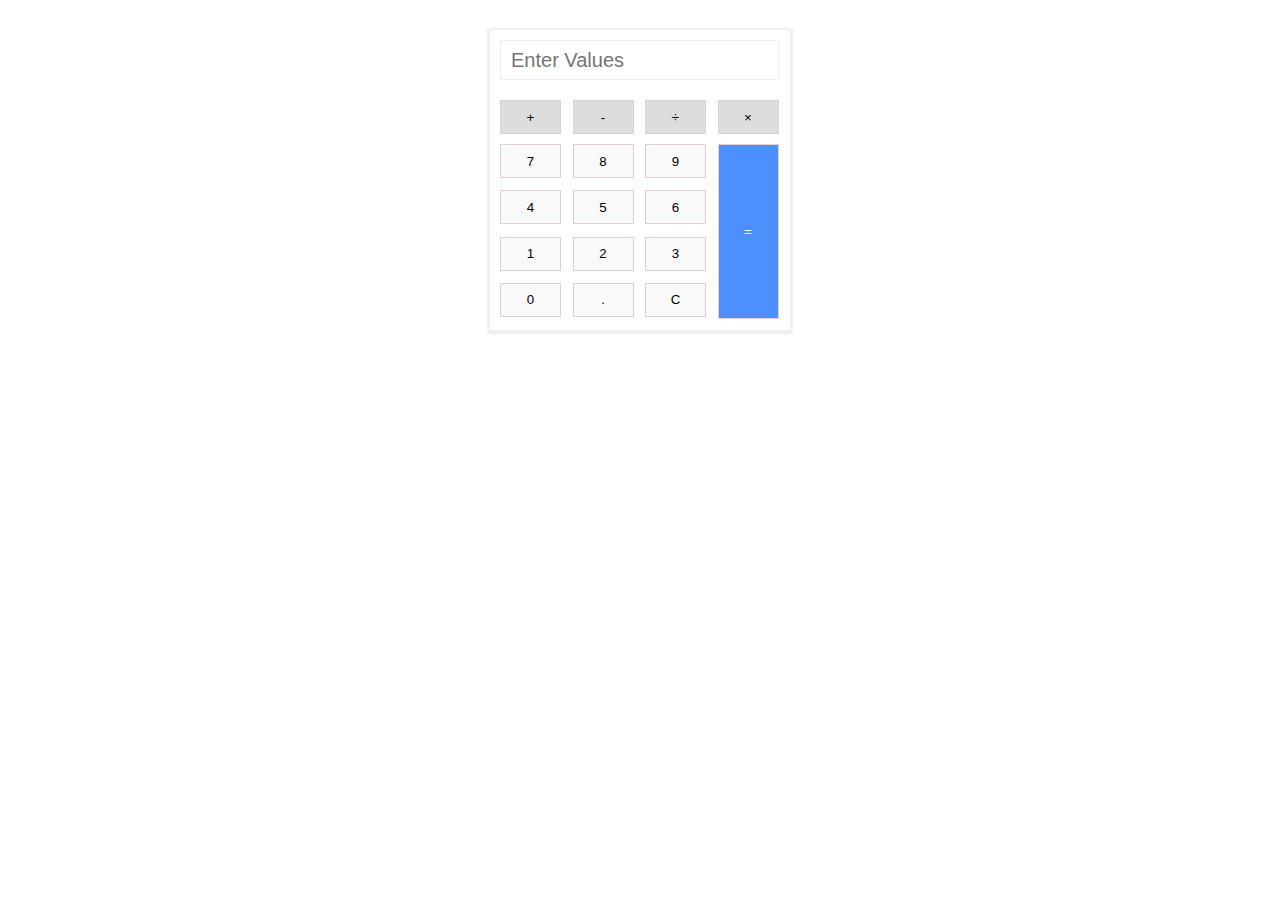
<file: Calculator/index.html>
<!DOCTYPE html>
<html lang="en">

<head>
    <meta charset="UTF-8">
    <meta http-equiv="X-UA-Compatible" content="IE=edge">
    <meta name="viewport" content="width=device-width, initial-scale=1.0">
    <link rel="stylesheet" href="./master.css">
    <title>Calculator</title>
</head>

<body>
    <div class="box">
        <input id="getValue" type="text" placeholder="Enter Values">
        <div class="buttons">
            <button class="button1" onclick="add('+')">+</button>
            <button class="button2" onclick="add('-')">-</button>
            <button class="button3" onclick="add('/')">&divide;</button>
            <button class="button4" onclick="add('*')"> &times;</button>
            <button class="button5" onclick="add(7)">7</button>
            <button class="button6" onclick="add(8)">8</button>
            <button class="button7" onclick="add(9)">9</button>
            <button class="button8" onclick="equal()">=</button>
            <button class="button9" onclick="add(4)">4</button>
            <button class="button10" onclick="add(5)">5</button>
            <button class="button11" onclick="add(6)">6</button>
            <button class="button12" onclick="add(1)">1</button>
            <button class="button13" onclick="add(2)">2</button>
            <button class="button14" onclick="add(3)">3</button>
            <button class="button15" onclick="add(0)">0</button>
            <button class="button16" onclick="add('.')">.</button>
            <button class="button17" onclick="clear()">C</button>
        </div>
    </div>
    <script src="./main.js"></script>
</body>

</html>
</file>
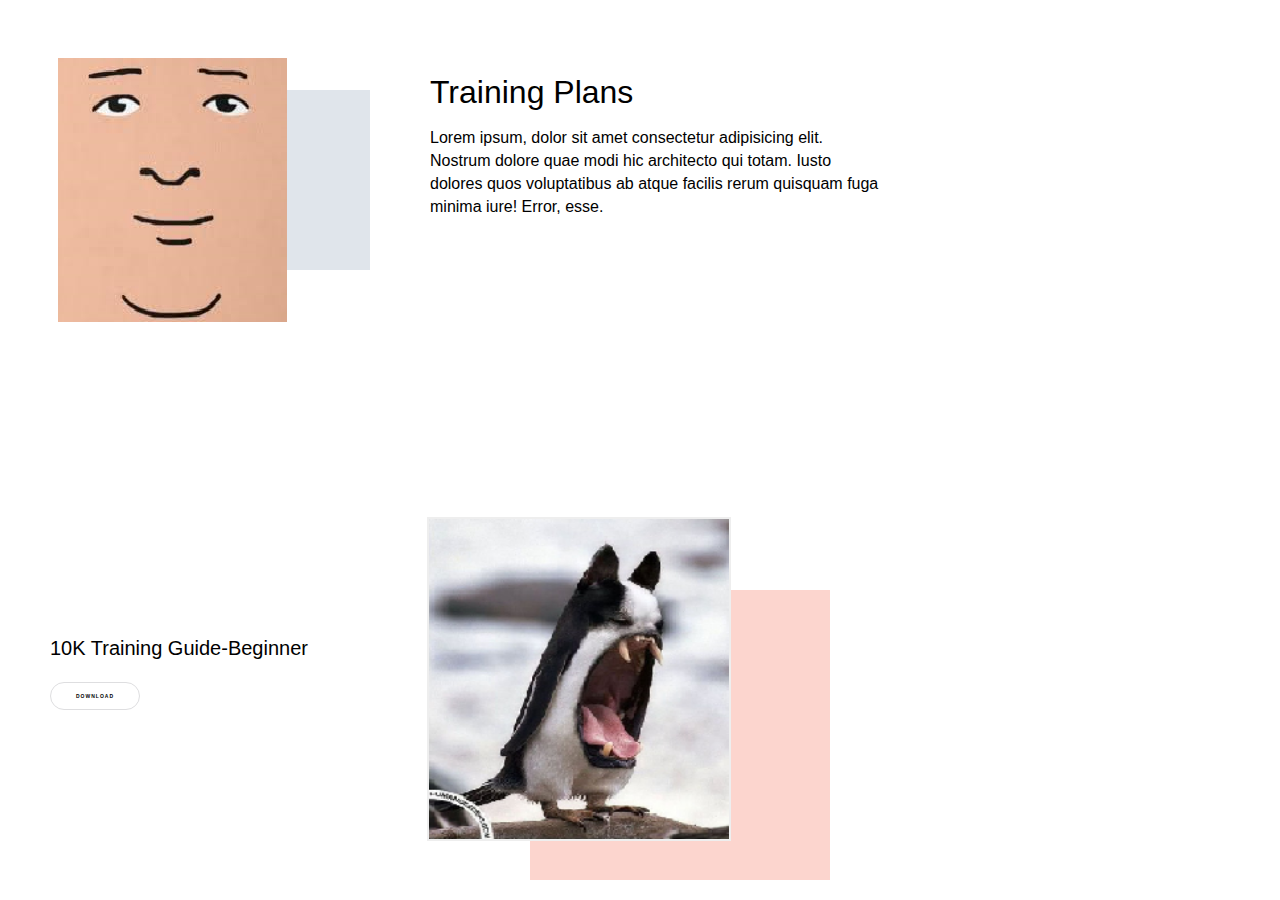
<file: HTML-CSS-Page/index.html>
<!DOCTYPE html>
<html lang="en">
<head>
    <meta charset="UTF-8">
    <meta http-equiv="X-UA-Compatible" content="IE=edge">
    <meta name="viewport" content="width=device-width, initial-scale=1.0">
    <link rel="stylesheet" href="./master.css">
</head>
<body>
    <div class="behind-face"></div>
    <div class="face"></div>
    <div class="down">
        <p>10K Training Guide-Beginner</p>
        <button type="button" class="load">Download</button>
    </div>
    <div class="random-text">
        <h1>Training Plans</h1>
        <p>Lorem ipsum, dolor sit amet consectetur adipisicing elit. Nostrum dolore quae modi hic architecto qui totam. 
            Iusto dolores quos voluptatibus ab atque facilis rerum quisquam fuga minima iure! Error, esse.</p>
    </div>
    <div class="strange"><img src="./angry.png"></div>
    <div class="behind-strange"></div>

</body>
</html>
</file>
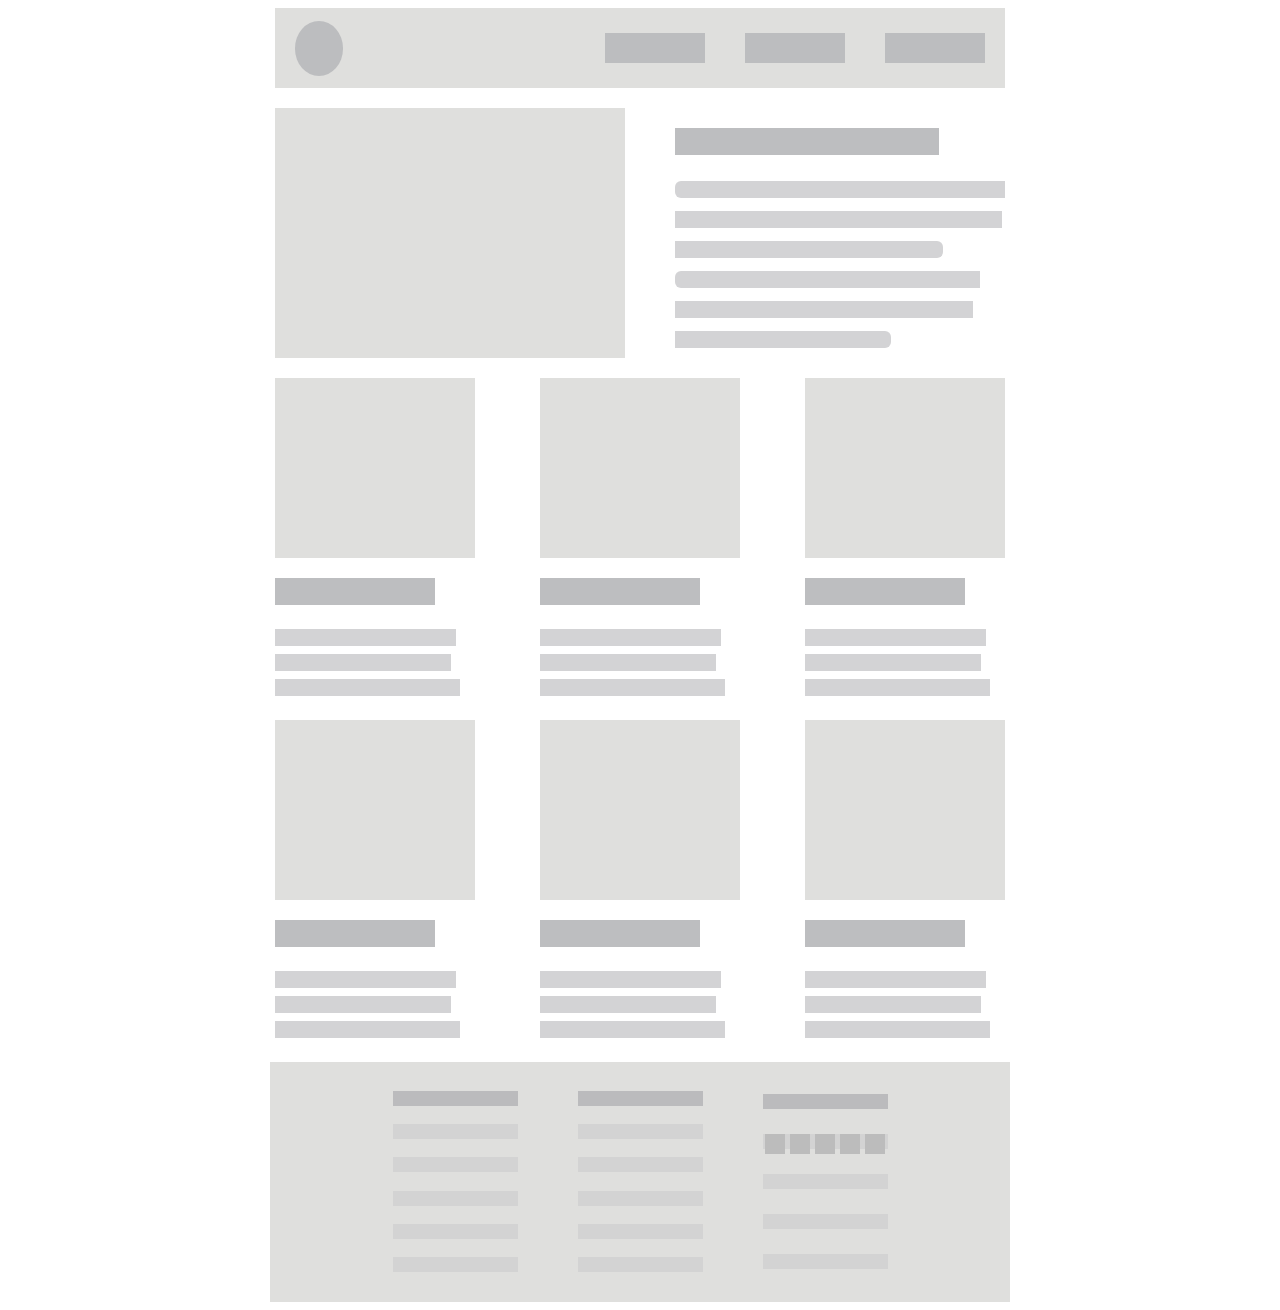
<file: Page-Layout/index.html>
<!DOCTYPE html>
<html lang="en">

<head>
    <meta charset="UTF-8">
    <link rel="stylesheet" href="./master.css">
</head>

<body>
    <header>
        <span class="left"></span>
        <div class="right">
            <span></span>
            <span></span>
            <span></span>
        </div>
    </header>

    <div class="box1">
        <div class="img1"></div>
        <div class="text">
            <h2>Title 1</h2>
            <p>Lorem ipsum dolor, sit amet consectetur adnostrum quae ad nostrum quae Amet, doloribus, ad nostrum quae
                Lorem ipsum dolor ad nostrum quae</p><br>
            <p>Lorem ipsum dolor, doloribus, ad nostrum quae Lorem ipsumnt autem, ad nostrum quae Amet, doloribus sint
                ad nostrum quae ad
            </p>
        </div>
    </div>
    <div class="content">
        <div class="box2">
            <div class="img2"></div>
            <span class="text">
                <h2>Title 2</h2>
                <p>Lorem ipsum dolor, sit amet consectetur adipisicing elit. Amet, adipisicing elit. Amet,
                </p>
            </span>
        </div>
        <div class="box3">
            <div class="img3"></div>
            <span class="text">
                <h2>Title 3</h2>
                <p>Lorem ipsum dolor, sit amet consectetur adipisicing elit. Amet, adipisicing elit. Amet,
                </p>
            </span>
        </div>
        <div class="box4">
            <div class="img4"></div>
            <span class="text">
                <h2>Title 4</h2>
                <p>Lorem ipsum dolor, sit amet consectetur adipisicing elit. Amet, adipisicing elit. Amet,
                </p>
            </span>
        </div>
        <div class="box5">
            <div class="img5"></div>
            <span class="text">
                <h2>Title 5</h2>
                <p>Lorem ipsum dolor, sit amet consectetur adipisicing elit. Amet, adipisicing elit. Amet,
                </p>
            </span>
        </div>
        <div class="box6">
            <div class="img6"></div>
            <span class="text">
                <h2>Title 6</h2>
                <p>Lorem ipsum dolor, sit amet consectetur adipisicing elit. Amet, adipisicing elit. Amet,
                </p>
            </span>
        </div>
        <div class="box7">
            <div class="img7"></div>
            <span class="text">
                <h2>Title 7</h2>
                <p>Lorem ipsum dolor, sit amet consectetur adipisicing elit. Amet, adipisicing elit. Amet,
                </p>
            </span>
        </div>
    </div>
    <footer>
        <div class="darker"></div>
        <div></div>
        <div></div>
        <div></div>
        <div></div>
        <div></div>
        <div  class="darker"></div>
        <div></div>
        <div></div>
        <div></div>
        <div></div>
        <div></div>
        <div  class="darker"></div>
        <div class="special">
            <span></span>
            <span></span>
            <span></span>
            <span></span>
            <span></span>
        </div>
        <div></div>
        <div></div>
        <div></div>
    </footer>
</body>

</html>
</file>
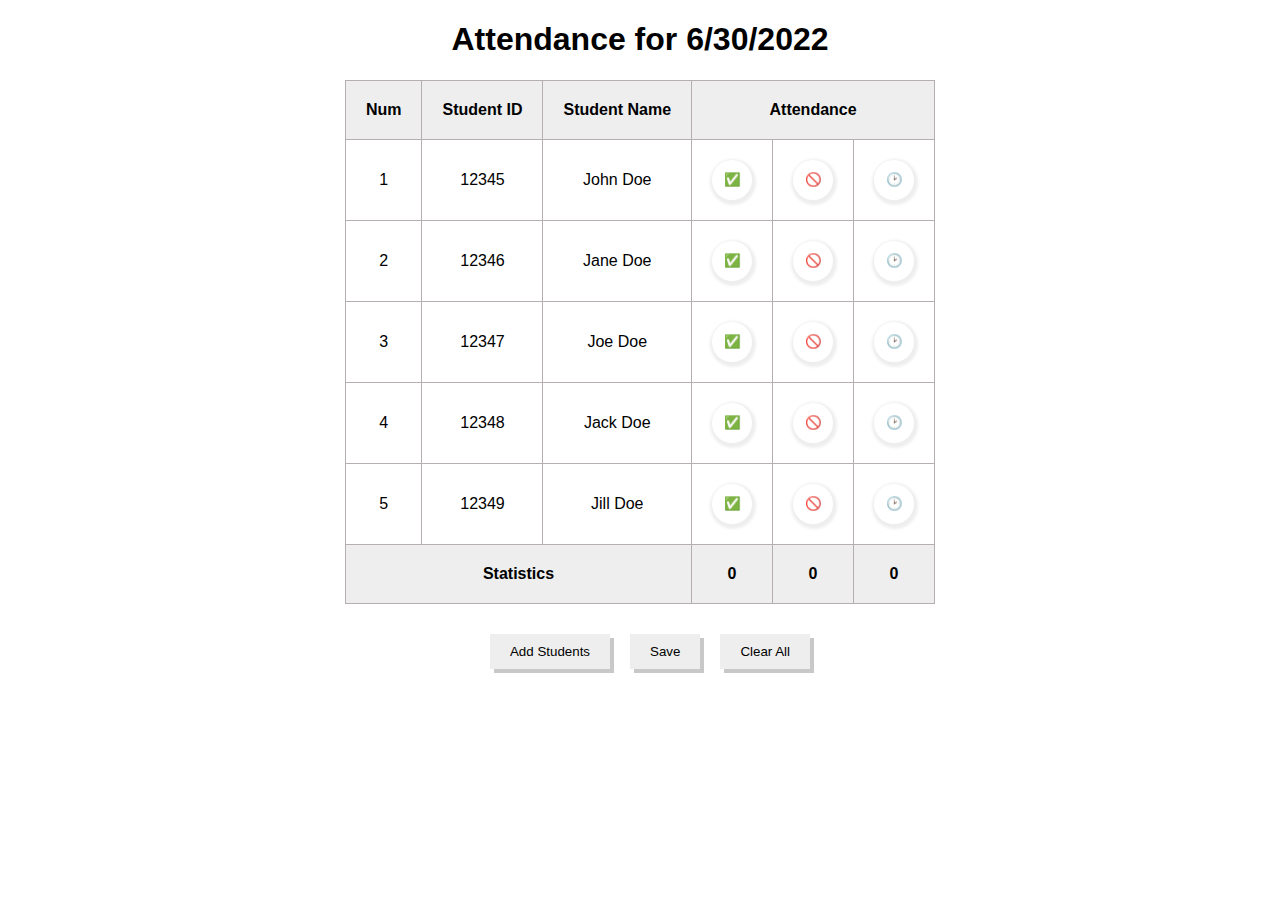
<file: StudentAttendance/index.html>
<!DOCTYPE html>
<html lang="en">

<head>
    <meta charset="UTF-8">
    <meta http-equiv="X-UA-Compatible" content="IE=edge">
    <meta name="viewport" content="width=device-width, initial-scale=1.0">
    <link rel="stylesheet" href="./master.css">
    <title>Attendance</title>
</head>

<body id="page">
    <div>
        <h1>Attendance for 6/30/2022</h1>
        <table id="table">
        </table>
        <div class="threeButtons">
            <button class="done" onclick="addNewStudent()">Add Students</button>
            <button class="done" type="submit" onclick="saveData()">Save</button>
            <button class="done" type="reset" onclick="resetAllData()">Clear All</button>
        </div>
        <div class="formContainer" id="popup">
            <h2>Add New Student</h2>
            <label>Student ID</label>
            <input type="number" id="getID"><br>
            <label>First Name</label>
            <input type="text" id="getFirstName"><br>
            <label>Last Name</label>
            <input type="text" id="getLastName"><br>
            <h4> Adding students without resetting the sheet !</h4>
            <button class="done" type="submit" onclick="getData()">Save</button>
            <button class="done cancel" onclick="closePupup()">Cancel</button>
        </div>
    </div>
    <script src="./main.js"></script>
</body>

</html>
</file>
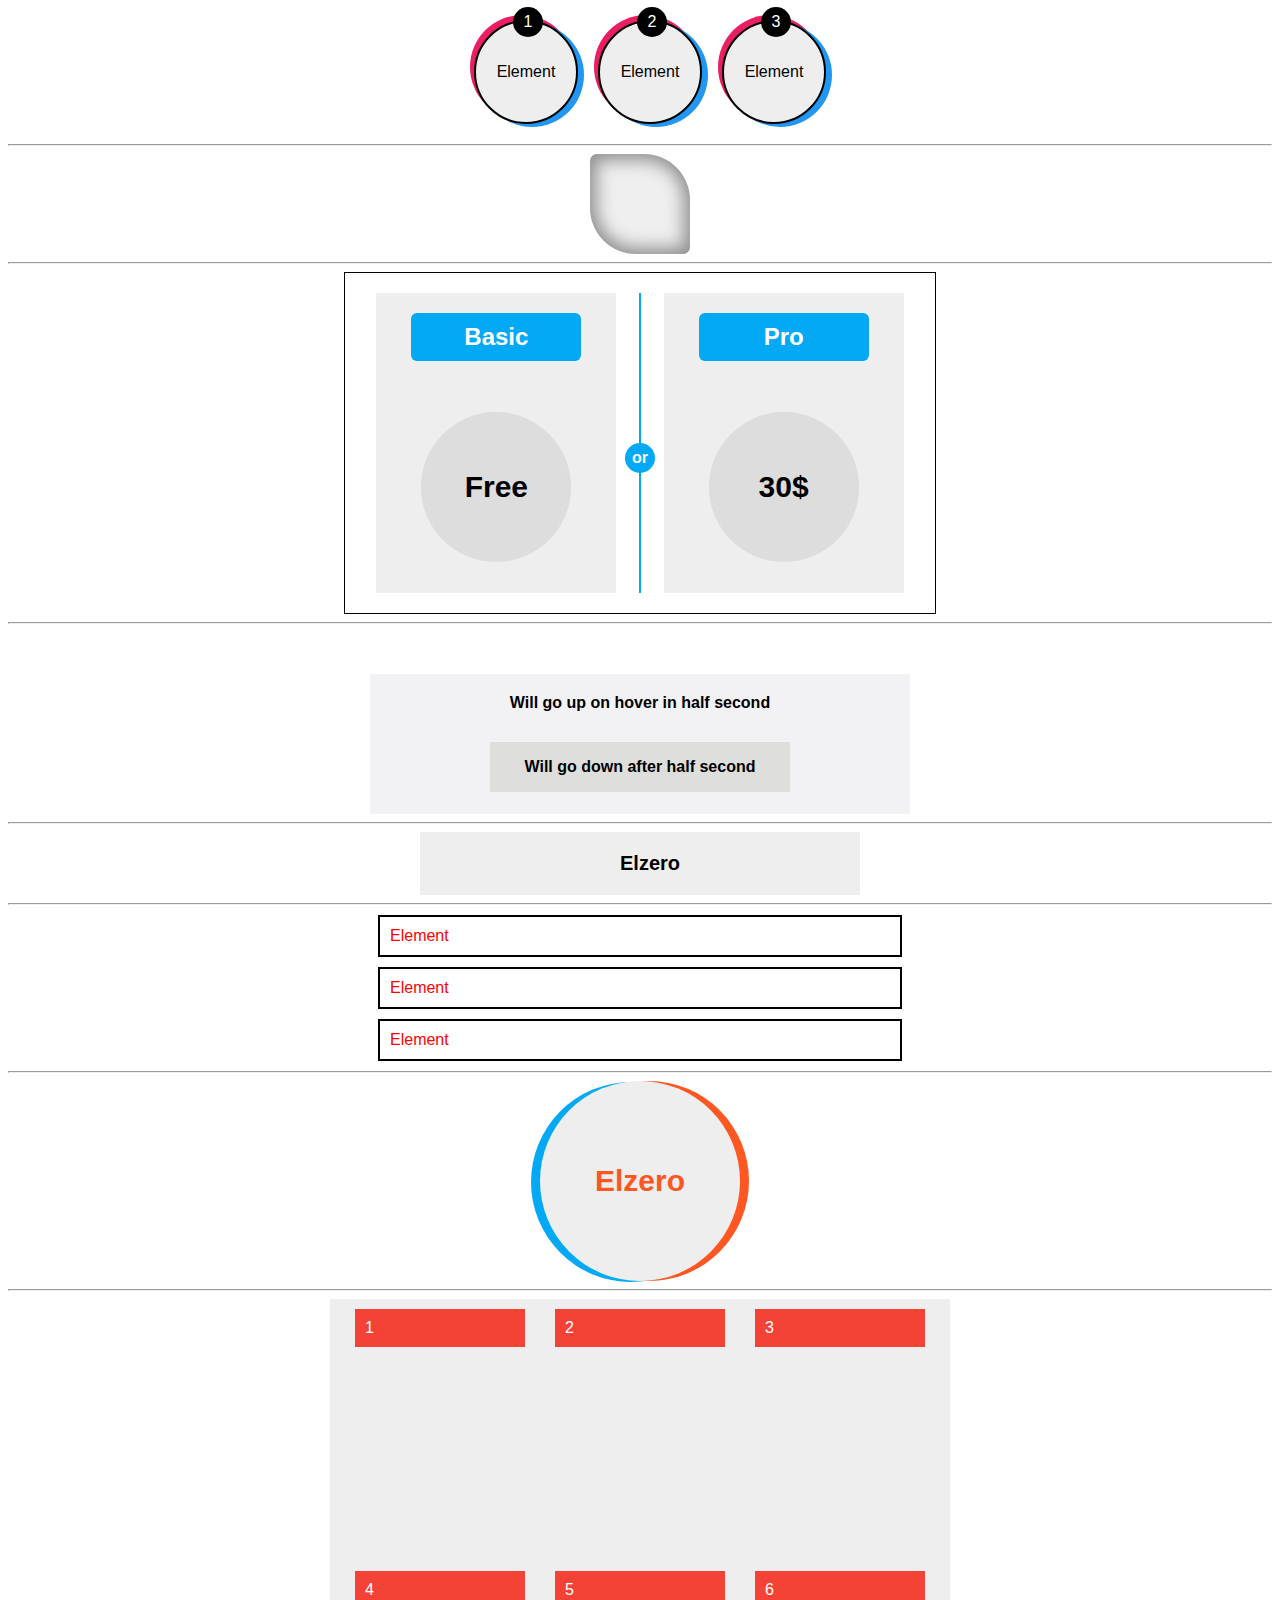
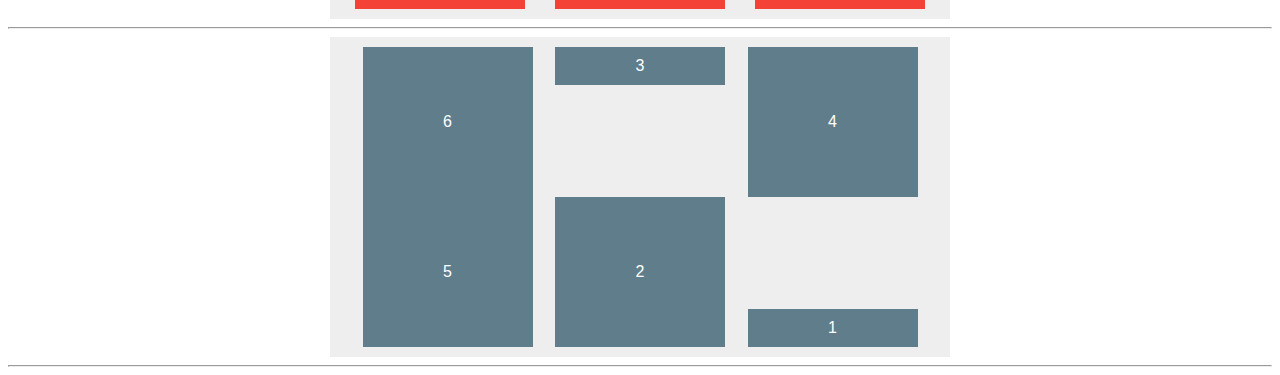
<file: TravelForm/index.html>
<!DOCTYPE html>
<html lang="en">

<head>
    <meta charset="UTF-8">
    <link rel="stylesheet" href="./master.css">
</head>

<body>
    <div class="parent">
        <div class="word1">Element</div>
        <div class="word2">Element</div>
        <div class="word3">Element</div>
    </div>
    <hr>
    <div class="shape"></div>
    <hr>
    <div class="main">
        <div class="basic">
            <h2>Basic</h2>
            <span>Free</span>
        </div>
        <div class="line"></div>
        <div class="pro">
            <h2>Pro</h2>
            <span>30$</span>
        </div>
    </div>
    <hr>
    <div class="move-parent"> Will go up on hover in half second
        <div class="move-child">Will go down after half second</div>
    </div>
    <hr>
    <div class="elzero" style="
    background-color: red;
    color: white;
    padding: 20px;
    border: 1px solid blue;
    font-size: 80px;">
        Hello Div
    </div>
    <hr>
    <div class="one">Element</div>
    <div class="two">Element</div>
    <div class="three">Element</div>
    <hr>
    <div class="word-elzero">Elzero</div>
    <hr>
    <div class="dad">
        <div>1</div>
        <div>2</div>
        <div>3</div>
        <div>4</div>
        <div>5</div>
        <div>6</div>
    </div>
    <hr>
    <div class="dady">
        <div class="one1">1</div>
        <div class="two2">2</div>
        <div class="three3">3</div>
        <div class="four4">4</div>
        <div class="five5">5</div>
        <div class="six6">6</div>
      </div>
      <hr>
</body>

</html>
</file>
<file: Calculator/master.css>
body{
    font-family: Arial, Helvetica, sans-serif;
}
.box{
    background-color: #fff;
    width: 300px;
    height: 300px;
    margin: 30px auto;
    box-shadow: 0px 1px 2px 3px #eee;
}
input{
    width: 93%;
    box-sizing: border-box;
    border: 1px solid #eee;
    height: 40px;
    margin: 10px 10px;
    padding: 10px;
    font-size: 20px;
}
input:focus{
    outline: none;
}
.buttons{
    display: grid;
    grid-template-columns: repeat(4, 1fr);
    justify-content: space-evenly;
    padding: 10px 0 10px 10px;  
}
.buttons>button{
    background-color: #f9f9f9;
    width: 61px;
    height: 34px;
    border: 1px solid #e3cfcf;
    margin-top: 10px;
    display: flex;
    justify-content: center;
    align-items: center;
}
.buttons>.button1,
.buttons>.button2,
.buttons>.button3,
.buttons>.button4
{
    background-color: #ddd;
    margin-top: 0;
}
.buttons>.button8{
    background-color: #4e8ffe;
    color: white;
    grid-column: 4/5;
    grid-row: 2 / span 4;
    height: 175px;
}
button:active {
    background-color: #ddd;
    box-shadow: 0 3px #666;
    transform: translateY(3px);
  }
  button:hover{
    cursor: pointer;
  }
</file>
<file: HTML-CSS-Page/master.css>
body {
    font-family: Arial, Helvetica, sans-serif;
}

.behind-face {
    background-color: #e0e5eb;
    height: 180px;
    width: 280px;
    position: absolute;
    top: 90px;
    left: 90px;
    z-index: 0;
}

.face {
    background-image: url("./eyes.png");
    background-repeat: no-repeat;
    width: 300px;
    height: 350px;
    margin-top: 50px;
    margin-left: 50px;
    position: absolute;
    z-index: 1;
}

.down {
    font-size: 20px;
    position: absolute;
    left: 50px;
    bottom: 190px;
}

button {
    background-color: transparent;
    border: 1px #dedee0 solid;
    border-radius: 20px;
    padding: 10px 25px;
    text-transform: uppercase;
    letter-spacing: 1px;
    font-weight: bold;
    font-size: 5px;
}
.random-text{
    width: 450px;
    position: absolute;
    right: 400px;
    top: 60px;
    line-height: 23px;
}
.random-text h1{
    font-weight: lighter;
}
.strange>img{
    position: absolute;
    right: 550px;
    bottom: 60px;
    width: 300px;
    height: 320px;
    z-index: 1;
    border: 1px solid #eee;
    box-shadow: 0 0 0 1px #eee;
}
.behind-strange{
    background-color: #fcd5ce;
    height: 290px;
    width: 300px;
    position: absolute;
    right: 450px;
    bottom: 20px;
    z-index: 0;
}
</file>
<file: Page-Layout/master.css>
header {
    height: 80px;
    width: 730px;
    background-color: #dfdfdd;
    display: flex;
    align-items: center;
    margin: auto;

}

header>.right {
    display: flex;
    list-style-type: none;
    width: 100%;
    height: 100%;
    justify-content: flex-end;
    align-items: center;
}

header>.left,
header>.right>span {
    display: flex;
    background-color: #bcbdbf;
    width: 100px;
    height: 30px;
    margin: 20px;
}

header>.left {
    list-style-type: none;
    width: 55px;
    height: 55px;
    border-radius: 50%;
    align-items: center;

}
.box1{    
    height: 250px;
    display: flex;
     justify-content: space-between; 
    width: 730px;
    margin: auto;
    margin-top: 20px;
}
.box1>.img1{
    background-color: #dfdfdd;
    width: 350px;
    height: 100%;
}
.box1>.text{
    width: 330px;
    height: 100%;
    margin-left: 20px;
}
.box1>.text>p{
    display: inline;
    color: transparent;
    background-color: #d3d3d5;
    border-radius: 6px;
    line-height: 30px;
    width: 400px;
}

.content{
    height: 100%;
    width: 730px;
    display: flex;
    justify-content: space-between;
    flex-wrap: wrap;
    margin: auto;
    /* padding: 20px; */

}
.text>h2{
    color: transparent;
    background-color: #bdbec0;
    width: 80%;
}
span{
    width: 200px;
    float: right; 
 }
 .content>.box2>.img2,
 .content>.box3>.img3,
 .content>.box4>.img4,
 .content>.box5>.img5,
 .content>.box6>.img6,
 .content>.box7>.img7{
    background-color: #dfdfdd;
    width: 200px;
    height: 180px;
    margin-top: 20px;
 }
 .text>p{
    display: inline;
    color: transparent;
    background-color: #d3d3d5;
    line-height: 25px;
 }
 footer{
    width: 700px;
    margin: auto;
    height: 200px;
    background-color: #dfdfdd;
    margin-top: 20px;
    display: flex;
    justify-content: space-around;
    align-items: center;
    flex-wrap: wrap;
    flex-direction: column;
    align-content: center;
    padding: 20px;
 }
 footer>div{
    background-color: #d3d3d3;
    height: 15px;
    width: 125px;
    margin: 7px 30px;

 }
 footer>.special{
    display: flex;
    justify-content: space-around;
 }
 footer>.special>span{
    background-color: #bcbcbc;
    height: 20px;
    width: 20px;
 }
 footer>.darker{
    background-color: #bbbbbd;
 }
</file>
<file: StudentAttendance/master.css>
body {
    font-family: Arial, Helvetica, sans-serif;
}

h1 {
    display: flex;
    justify-content: center;
    align-items: center;
}

table {
    margin: auto;
    border: 1px solid rgb(182, 175, 175);
    border-collapse: collapse;
}

table thead th,
table tbody>.footer {
    padding: 20px;
    border: 1px solid rgb(182, 175, 175);
    background-color: #eee;
    font-weight: bold;
}

table tbody tr td {
    padding: 20px;
    border: 1px solid rgb(182, 175, 175);
    text-align: center;
}

table tbody tr td button {
    background-color: #fff;
    height: 40px;
    width: 40px;
    border-radius: 50%;
    border: none;
    box-shadow: 1px 2px 3px 3px #eee;
    cursor: pointer;
}

table tbody tr td button:hover {
    box-shadow: 3px 3px 3px 4px #eee;
}

table tbody tr td button:active {
    box-shadow: -2px -3px 3px 3px #eee;
}

.threeButtons {
    margin: 30px auto;
    display: flex;
    justify-content: center;
    align-items: center;
}

.done {
    background-color: #eee;
    width: fit-content;
    box-shadow: 4px 4px 0px 0px rgb(201, 200, 200);
    border: none;
    margin-left: 20px;
    padding: 10px 20px;
    cursor: pointer;
}

.done:active {
    transform: translate(-3px, -3px);
}

tr.change-color-green td {
    background-color: rgb(215, 238, 204);
}

tr.change-color-green .nonAttendanceButton,
tr.change-color-green .lateButton {
    display: none;
}

tr.change-color-red td {
    background-color: rgb(240, 218, 217);
}

tr.change-color-red .attendanceButton,
tr.change-color-red .lateButton {
    display: none;
}

tr.change-color-yellow td {
    background-color: rgb(235, 240, 215);
}

tr.change-color-yellow .nonAttendanceButton,
tr.change-color-yellow .attendanceButton {
    display: none;
}

.formContainer {
    position: fixed;
    top: 100px;
    left: 450px;
    display: none;
    background-color: #fff;
    width: 400px;
    height: 350px;
    padding-left: 70px;
    padding-top: 40px;
    z-index: 10;
    outline: 9999px solid rgba(0, 0, 0, 0.5);
}

.formContainer label,
.formContainer input,
.formContainer button {
    margin: 7px 0;
}

.formContainer h4 {
    color: red;
}

.formContainer input {
    outline: none;
    padding: 5px;
    margin-left: 10px;
    border: 1px solid #d1caca;
    box-shadow: 1px -1px 4px 1px #eee;
}

.formContainer>.cancel {
    margin-left: 15px;
}

.overlay {
    position: absolute;
    top: 0;
    left: 0;
    width: 100%;
    height: 100%;
    background-color: rgba(0, 0, 0, 0.02);
}
</file>
<file: TravelForm/master.css>
body {
    font-family: Arial, Helvetica, sans-serif;
}

.parent {
    display: flex;
    margin: 20px auto;
    justify-content: center;
}

.parent>div {
    width: 100px;
    height: 100px;
    border-radius: 50%;
    background-color: #eeeeee;
    text-align: center;
    display: flex;
    align-items: center;
    justify-content: center;
    box-shadow: 6px 3px 0px 0 #2196f3,
        -4px -5px 0 0 #e91e63;
    border: 2px solid black;

    margin-left: 20px;
    position: relative;

}

.parent>.word1::before {
    content: "1";
    width: 30px;
    height: 30px;
    background-color: black;
    border-radius: 50%;
    color: white;
    position: absolute;
    top: -15px;
    left: 37px;
    display: flex;
    justify-content: center;
    align-items: center;
}

.parent>.word2::before {
    content: "2";
    width: 30px;
    height: 30px;
    background-color: black;
    border-radius: 50%;
    color: white;
    position: absolute;
    top: -15px;
    left: 37px;
    display: flex;
    justify-content: center;
    align-items: center;

}

.parent>.word3::before {
    content: "3";
    width: 30px;
    height: 30px;
    background-color: black;
    border-radius: 50%;
    color: white;
    position: absolute;
    top: -15px;
    left: 37px;
    display: flex;
    justify-content: center;
    align-items: center;
}

.shape {
    width: 100px;
    height: 100px;
    margin: auto;
    border-radius: 7px 46px 7px 46px;
    background-color: #efefef;
    box-shadow: inset 0px 0px 17px 6px #8d8d8d;
}

.main {
    width: 550px;
    margin: auto;
    display: flex;
    justify-content: space-around;
    border: 1px solid black;
    padding: 20px;

}

.main>div>h2 {
    background-color: #03a9f4;
    color: white;
    border-radius: 6px;
    font-weight: bold;
    text-align: center;
    width: 150px;
    padding: 10px;


}

.main>div {
    background-color: #eee;
    width: 240px;
    height: 300px;
    display: flex;
    justify-content: center;
    align-items: flex-start;
    flex-wrap: wrap;


}

.main>div>span {
    background-color: #ddd;
    font-weight: bold;
    width: 150px;
    height: 150px;
    border-radius: 50%;
    text-align: center;
    display: flex;
    justify-content: center;
    align-items: center;
    font-size: 30px;
}

.main>.line {
    width: 2px;
    height: 300px;
    background-color: #03a9f4;
    position: relative;
}

.main>.line::before {
    content: "or";
    background-color: #03a9f4;
    color: white;
    position: absolute;
    top: 50%;
    width: 30px;
    height: 30px;
    border-radius: 50%;
    font-weight: bold;
    display: flex;
    justify-content: center;
    align-items: center;
}

/*END CSS Home Work 10 (38-41) */
.move-parent {
    width: 500px;
    height: 100px;
    margin: auto;
    background-color: #f2f2f4;
    padding: 20px;
    text-align: center;
    position: relative;
    transition-duration: 0.5s;
    margin-top: 50px;
    font-weight: bold;

}

.move-parent>.move-child {
    background-color: #dededc;
    width: 300px;
    height: 50px;
    text-align: center;
    position: absolute;
    left: 120px;
    margin-top: 30px;
    display: flex;
    justify-content: center;
    align-items: center;
    transition-delay: 0.5s;
    transition-duration: 0.5s;
}

.move-parent:hover {
    margin-top: 20px;
}

.move-parent:hover .move-child {
    margin-top: 20px;
}

.elzero {
    background-color: #eee !important;
    border: none !important;
    text-align: center;
    font-size: 20px !important;
    width: 400px;
    margin: auto;
    font-weight: bold;
    color: transparent !important;
    position: relative;
}

.elzero::after {
    content: "Elzero";
    position: absolute;
    left: 200px;
    color: black;
}

.one,
.two,
.three {
    border: 2px solid var(--mainColor, black);
    color: var(--mainColor, red);
    margin: 10px auto;
    width: 500px;
    padding: var(--mainPadding, 10px);

}

.word-elzero {
    width: 200px;
    height: 200px;
    margin: auto;
    display: flex;
    justify-content: center;
    align-items: center;
    background-color: #eee;
    box-shadow: 9px 0px 0 0 #ff5722, -9px 1px 0 0 #03a9f4;
    color: #ff5722;
    border-radius: 50%;
    font-weight: bold;
    font-size: 30px;
}

.dad {
    width: 600px;
    height: 300px;
    margin: auto;
    background-color: #eee;
    display: flex;
    justify-content: space-around;
    flex-wrap: wrap;
    align-items: flex-start;
    align-content: space-between;
    padding: 10px;
}

.dad>div {
    width: 150px;
    padding: 10px;
    background-color: #f44336;
    color: white;
}

.dady {
    width: 600px;
    height: 300px;
    margin: auto;
    background-color: #eee;
    padding: 10px;
    display: flex;
    flex-wrap: wrap;
    justify-content: space-evenly;
    align-items: center;
}

.dady>div {
    color: white;
    background-color: #607d8b;
    width: 150px;
    padding: 10px;
    display: flex;
    justify-content: center;
    align-items: center;
}

.dady>.one1 {
    order: 6;
    align-self: flex-end;
}

.dady>.two2 {
    order: 5;
    align-self: stretch;
}

.dady>.five5 {
    order: 4;
    align-self: stretch;
}

.dady>.four4 {
    order: 3;
    align-self: stretch;
}

.dady>.three3 {
    order: 2;
    align-self: flex-start;
}

.dady>.six6 {
    align-self: stretch;
}
</file>
